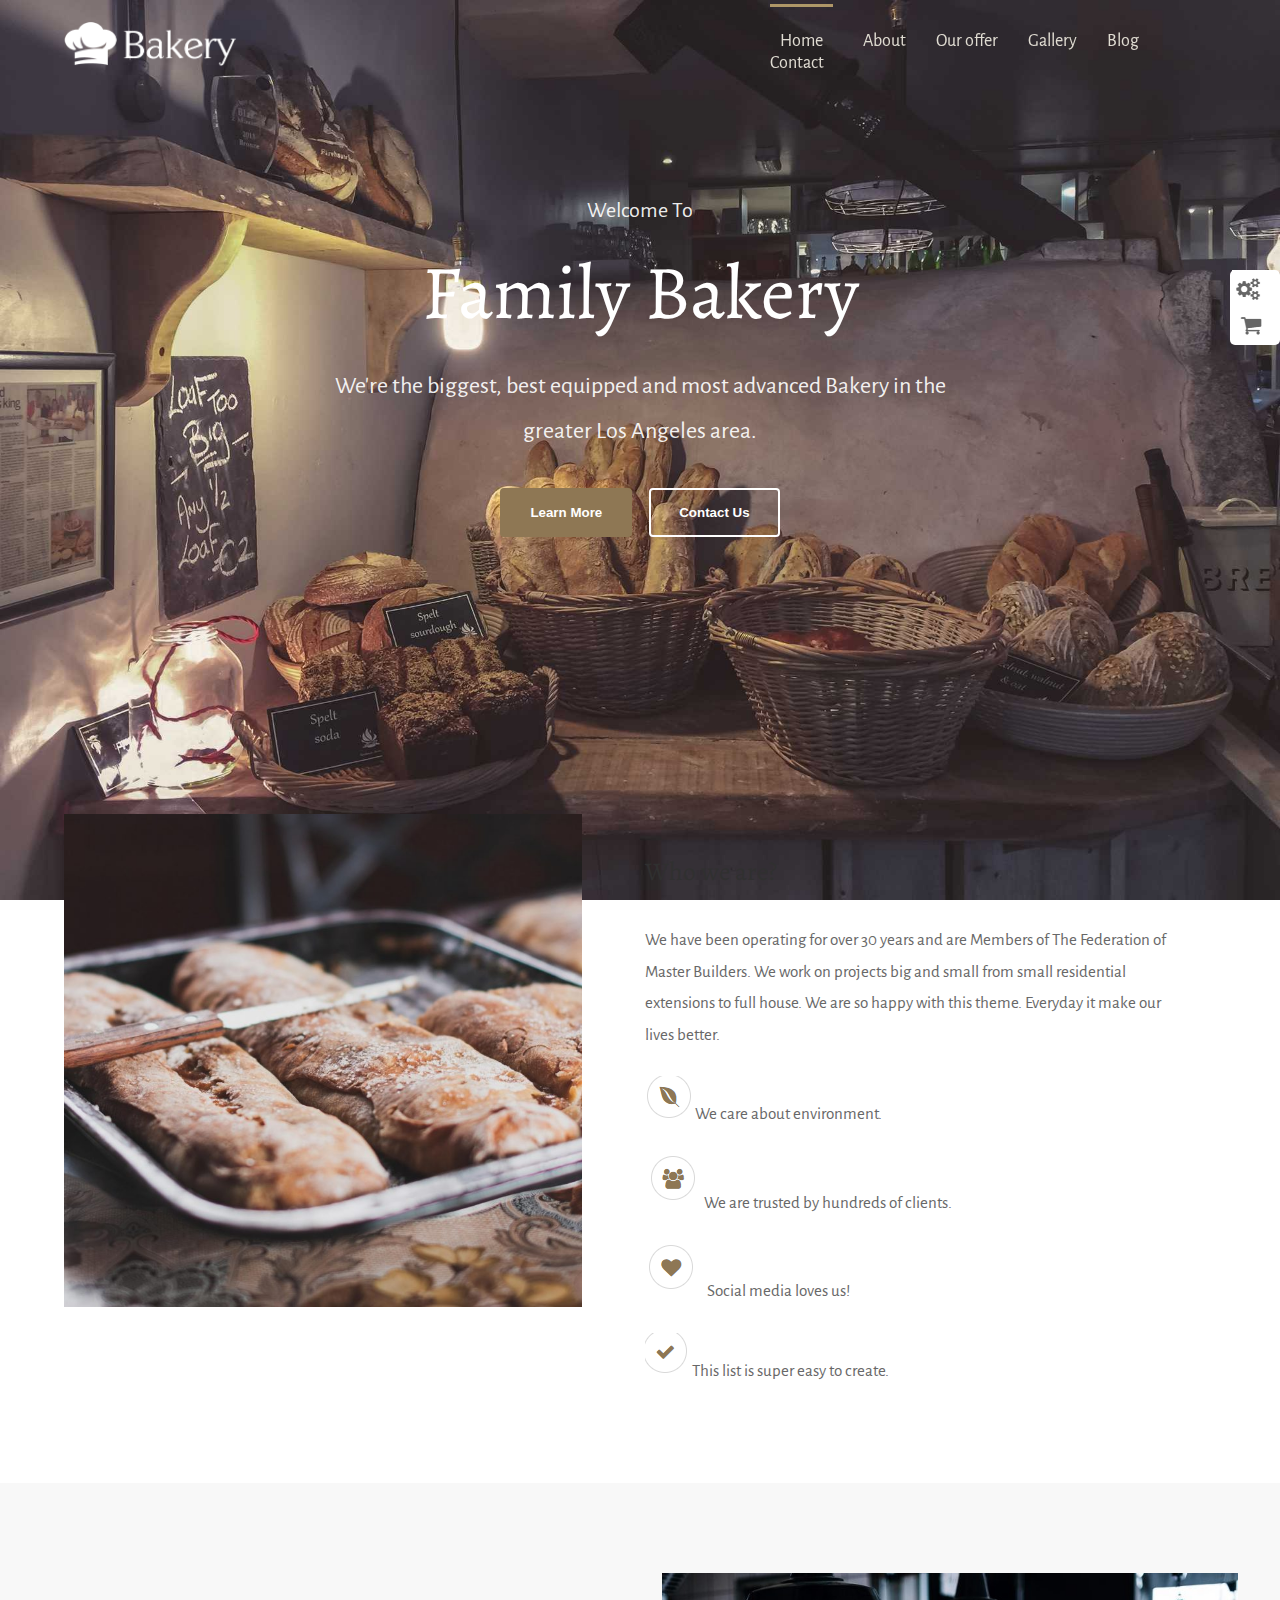
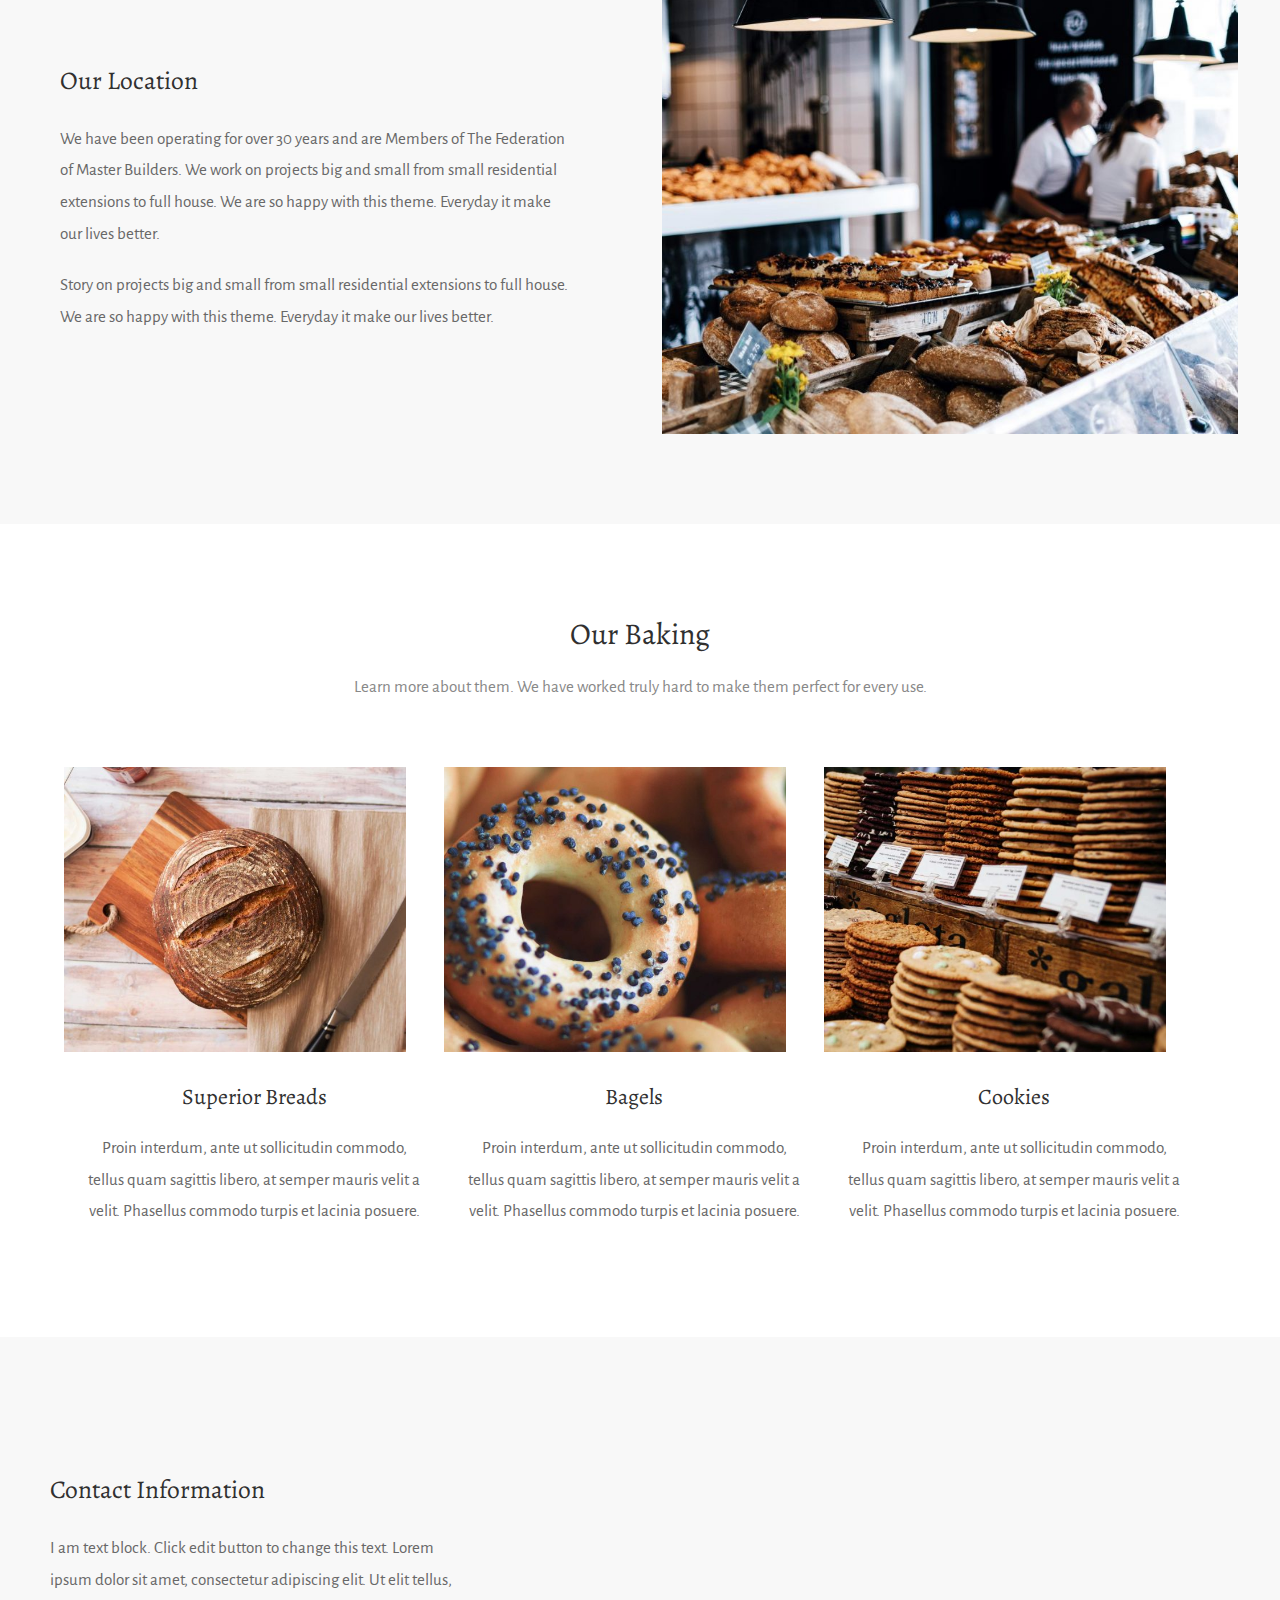
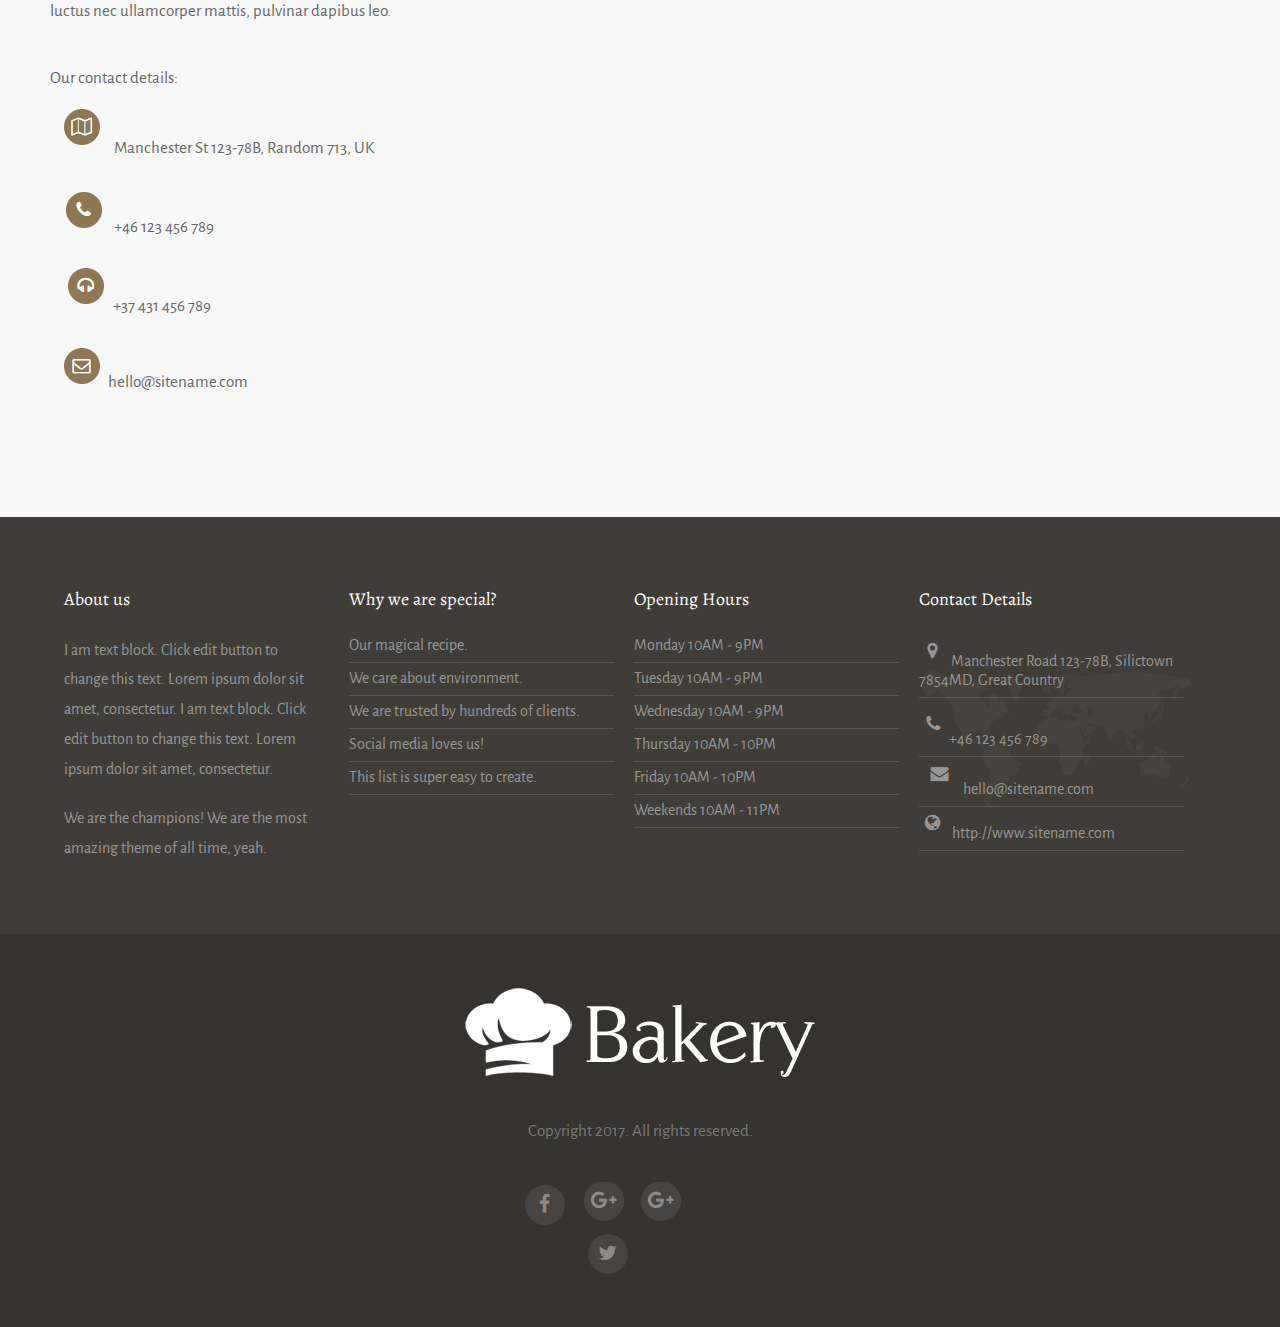
<file: index.html>
<html>

<head>
    <title>Engage Bakery</title>
    <link rel="preconnect" href="https://fonts.googleapis.com">
    <link rel="preconnect" href="https://fonts.gstatic.com" crossorigin>
    <link href="https://fonts.googleapis.com/css2?family=Alegreya&family=Alegreya+Sans&display=swap" rel="stylesheet">
    <link rel="stylesheet" href="CSS/style.css">
</head>

<body>
    <div class="home">
        <!------------------------------------Home Section Start ---------------------------------------------->
        <div class="home-page">
            <div class="nav-bar">
                <div class="nav-img">
                    <img src="images/bakery-light-1.png" alt="bakrey-icon">
                </div>
                <div class="nav-list">
                    <ul>
                        <li>
                            <a href="index.html" >
                                <span class="home-bar">Home</span>
                            </a>
                        </li>
                        <li>
                            <a href="about.html">About</a>
                        </li>
                        <li>
                            <a href="">Our offer</a>
                        </li>
                        <li>
                            <a href="">Gallery</a>
                        </li>
                        <li>
                            <a href="">Blog</a>
                        </li>
                        <li>
                            <a href="">Contact</a>
                        </li>
                        <div class="clr"></div>
                    </ul>
                </div>
                <div class="clr"></div>
            </div>
            <div class="home-content">
                <p class="welcome-sentence">Welcome To</p>
                <h1>Family Bakery</h1>
                <p class="sentence">We're the biggest, best equipped and most advanced Bakery in the greater Los Angeles
                    area.</p>
                <button class="btn-learn-more">Learn More</button>
                <button class="btn-contact-us">Contact Us</button>
            </div>
            <div class="slider">
                <ul>
                    <li>
                        <img src="images/fix pos 1.PNG" alt="">
                    </li>
                    <li>
                        <img src="images/fix pos 2.PNG" alt="">
                    </li>
                </ul>
            </div>
        </div>
        <!------------------------------------Home Section End ------------------------------------------------>
        <!------------------------------------Who we are Section Start ---------------------------------------->
        <div class="who-we-are-section">
            <div class="who-we-are-img">
                <img src="images/alexandru-stavrica-170390-800x760.jpg" alt="...">
            </div>
            <div class="who-we-are-content">
                <h2>Who we are?</h2>
                <p>We have been operating for over 30 years and are Members of The Federation of Master Builders. We
                    work on
                    projects big and small from small residential extensions to full house. We are so happy with this
                    theme.
                    Everyday it make our lives better.</p>
                <ul>
                    <li>
                        <img src="images/1.PNG" alt="..">
                        <span>We care about environment.</span>
                    </li>
                    <li>
                        <img src="images/Capture2.PNG" alt="..">
                        <span>We are trusted by hundreds of clients.</span>
                    </li>
                    <li>
                        <img src="images/3.PNG" alt="..">
                        <span>Social media loves us!</span>
                    </li>
                    <li>
                        <img src="images/4.PNG" alt="..">
                        <span>This list is super easy to create.</span>
                    </li>
                </ul>
            </div>
            <div class="clr"></div>
        </div>
        <!------------------------------------Who we are Section End ------------------------------------------>
        <!------------------------------------Our Location Section Start -------------------------------------->
        <div class="our-location">
            <div class="our-location-content">
                <h2>Our Location</h2>
                <p class="p1">We have been operating for over 30 years and are Members of The Federation of Master
                    Builders. We
                    work on projects big and small from small residential extensions to full house. We are so happy with
                    this theme. Everyday it make our lives better.</p>
                <p>Story on projects big and small from small residential extensions to full house. We are so happy with
                    this theme. Everyday it make our lives better.</p>
            </div>
            <div class="our-location-img">
                <img src="images/full-2-800x640.jpg" alt="....">
            </div>
            <div class="clr"></div>
        </div>
        <!------------------------------------Our Location Section End ---------------------------------------->
        <!------------------------------------Our Baking Section Start ---------------------------------------->
        <div class="our-baking">
            <div class="our-baking-headings">
                <h3>Our Baking</h3>
                <p>Learn more about them. We have worked truly hard to make them perfect for every use.</p>
            </div>
            <div class="our-baking-components">
                <div class="component">
                    <img src="images/ben-garratt-134774-600x500.jpg" alt="..">
                    <h4>Superior Breads</h4>
                    <p>Proin interdum, ante ut sollicitudin commodo, tellus quam sagittis libero, at semper mauris velit
                        a velit. Phasellus commodo turpis et lacinia posuere.</p>
                </div>
                <div class="component">
                    <img src="images/stas-ovsky-123540-600x500.jpg" alt="..">
                    <h4>Bagels</h4>
                    <p>Proin interdum, ante ut sollicitudin commodo, tellus quam sagittis libero, at semper mauris velit
                        a velit. Phasellus commodo turpis et lacinia posuere.</p>
                </div>
                <div class="component">
                    <img src="images/clem-onojeghuo-206832-600x500.jpg" alt="..">
                    <h4>Cookies</h4>
                    <p>Proin interdum, ante ut sollicitudin commodo, tellus quam sagittis libero, at semper mauris velit
                        a velit. Phasellus commodo turpis et lacinia posuere.</p>
                </div>
                <div class="clr"></div>
            </div>


        </div>
        <!------------------------------------Our Baking Section End ----------------------------------------->
        <!------------------------------------Contact Ingormation Section Start ------------------------------>
        <div class="contact-information">
            <div class="contact-information-content">
                <h2>Contact Information</h2>
                <p class="p1">I am text block. Click edit button to change this text. Lorem ipsum dolor sit amet,
                    consectetur
                    adipiscing elit. Ut elit tellus, luctus nec ullamcorper mattis, pulvinar dapibus leo.</p>
                <p class="p2">Our contact details:</p>
                <ul>
                    <li>
                        <img src="images/Capture5.PNG" alt="..">
                        <span>Manchester St 123-78B, Random 713, UK</span>
                    </li>
                    <li>
                        <img src="images/Capture6.PNG" alt="..">
                        <span>+46 123 456 789</span>
                    </li>
                    <li>
                        <img src="images/7.PNG" alt="..">
                        <span>+37 431 456 789</span>
                    </li>
                    <li>
                        <img src="images/8.PNG" alt="...">
                        <span>hello@sitename.com</span>
                    </li>
                </ul>
            </div>
            <div class="contact-information-map">
                <iframe
                    src="https://www.google.com/maps/embed?pb=!1m23!1m12!1m3!1d110618.19375639159!2d31.345966932965915!3d29.955897279331143!2m3!1f0!2f0!3f0!3m2!1i1024!2i768!4f13.1!4m8!3e6!4m0!4m5!1s0x1458396cc1e9b295%3A0x3de99442f2961af0!2zWDc0Rys5OTfYjCAyMDDYjCDZhdi52KfYr9mKINin2YTYs9ix2KfZitin2Kog2KfZhNi62LHYqNmK2KnYjCDZgtiz2YUg2KfZhNmF2LnYp9iv2YrYjCDZhdit2KfZgdi42Kkg2KfZhNmC2KfZh9ix2KnigKwgNDIxMzAzMA!3m2!1d29.955923!2d31.275919!5e0!3m2!1sar!2seg!4v1687269043169!5m2!1sar!2seg"
                    width="620" height="560" style="border:0;" allowfullscreen="" loading="lazy"
                    referrerpolicy="no-referrer-when-downgrade"></iframe>
            </div>
            <div class="clr"></div>
        </div>
        <!------------------------------------Contact Ingormation Section End -------------------------------->
        <!------------------------------------Last Section Start --------------------------------------------->
        <div class="last-section">
            <div class="members">
                <div class="member">
                    <h4>About us</h4>
                    <p class="p1">I am text block. Click edit button to change this text. Lorem ipsum dolor sit amet,
                        consectetur. I am
                        text block. Click edit button to change this text. Lorem ipsum dolor sit amet, consectetur.</p>
                    <p>We are the champions! We are the most amazing theme of all time, yeah.</p>
                </div>
                <div class="member">
                    <h4>Why we are special?</h4>
                    <ul>
                        <li>Our magical recipe.</li>
                        <li>We care about environment.</li>
                        <li>We are trusted by hundreds of clients.</li>
                        <li>Social media loves us!</li>
                        <li>This list is super easy to create.</li>
                    </ul>
                </div>
                <div class="member">
                    <h4>Opening Hours</h4>
                    <ul>
                        <li>Monday 10AM - 9PM</li>
                        <li>Tuesday 10AM - 9PM</li>
                        <li>Wednesday 10AM - 9PM</li>
                        <li>Thursday 10AM - 10PM</li>
                        <li>Friday 10AM - 10PM</li>
                        <li>Weekends 10AM - 11PM</li>
                    </ul>
                </div>
                <div class="member bg-img ">
                    <div class="layer pos">
                        <img src="images/contact-details-map (1).png" alt="">
                    </div>
                    <h4>Contact Details</h4>
                    <ul>
                        <li>
                            <img src="images/9.PNG" alt="...">
                            <span>Manchester Road 123-78B, Silictown 7854MD, Great Country</span>
                        </li>
                        <li>
                            <img src="images/10.PNG" alt="..">
                            <span>+46 123 456 789</span>
                        </li>
                        <li>
                            <img src="images/11.PNG" alt="..">
                            <span>hello@sitename.com</span>
                        </li>
                        <li>
                            <img src="images/12.PNG" alt="..">
                            <span>http://www.sitename.com</span>
                        </li>
                    </ul>
                </div>
                <div class="clr"></div>
            </div>
        </div>
        <!------------------------------------Last Section End ----------------------------------------------->
        <!------------------------------------Footer Start---------------------------------------------------->
        <div class="footer">
            <img src="images/bakery-light-1.png" alt="..">
            <p>Copyright 2017. All rights reserved.</p>
            <ul>
                <li>
                    <img src="images/13.PNG" alt="..">
                </li>
                <li>
                    <img src="images/ca.PNG" alt="">
                </li>
                <li>
                    <img src="images/ca.PNG" alt="">
                </li>
                <li>
                    <img src="images/16.PNG" alt="">
                </li>
                <div class="clr"></div>
            </ul>
        </div>
        <!------------------------------------Footer End---------------------------------------------------->
    </div>



</body>

</html>
</file>
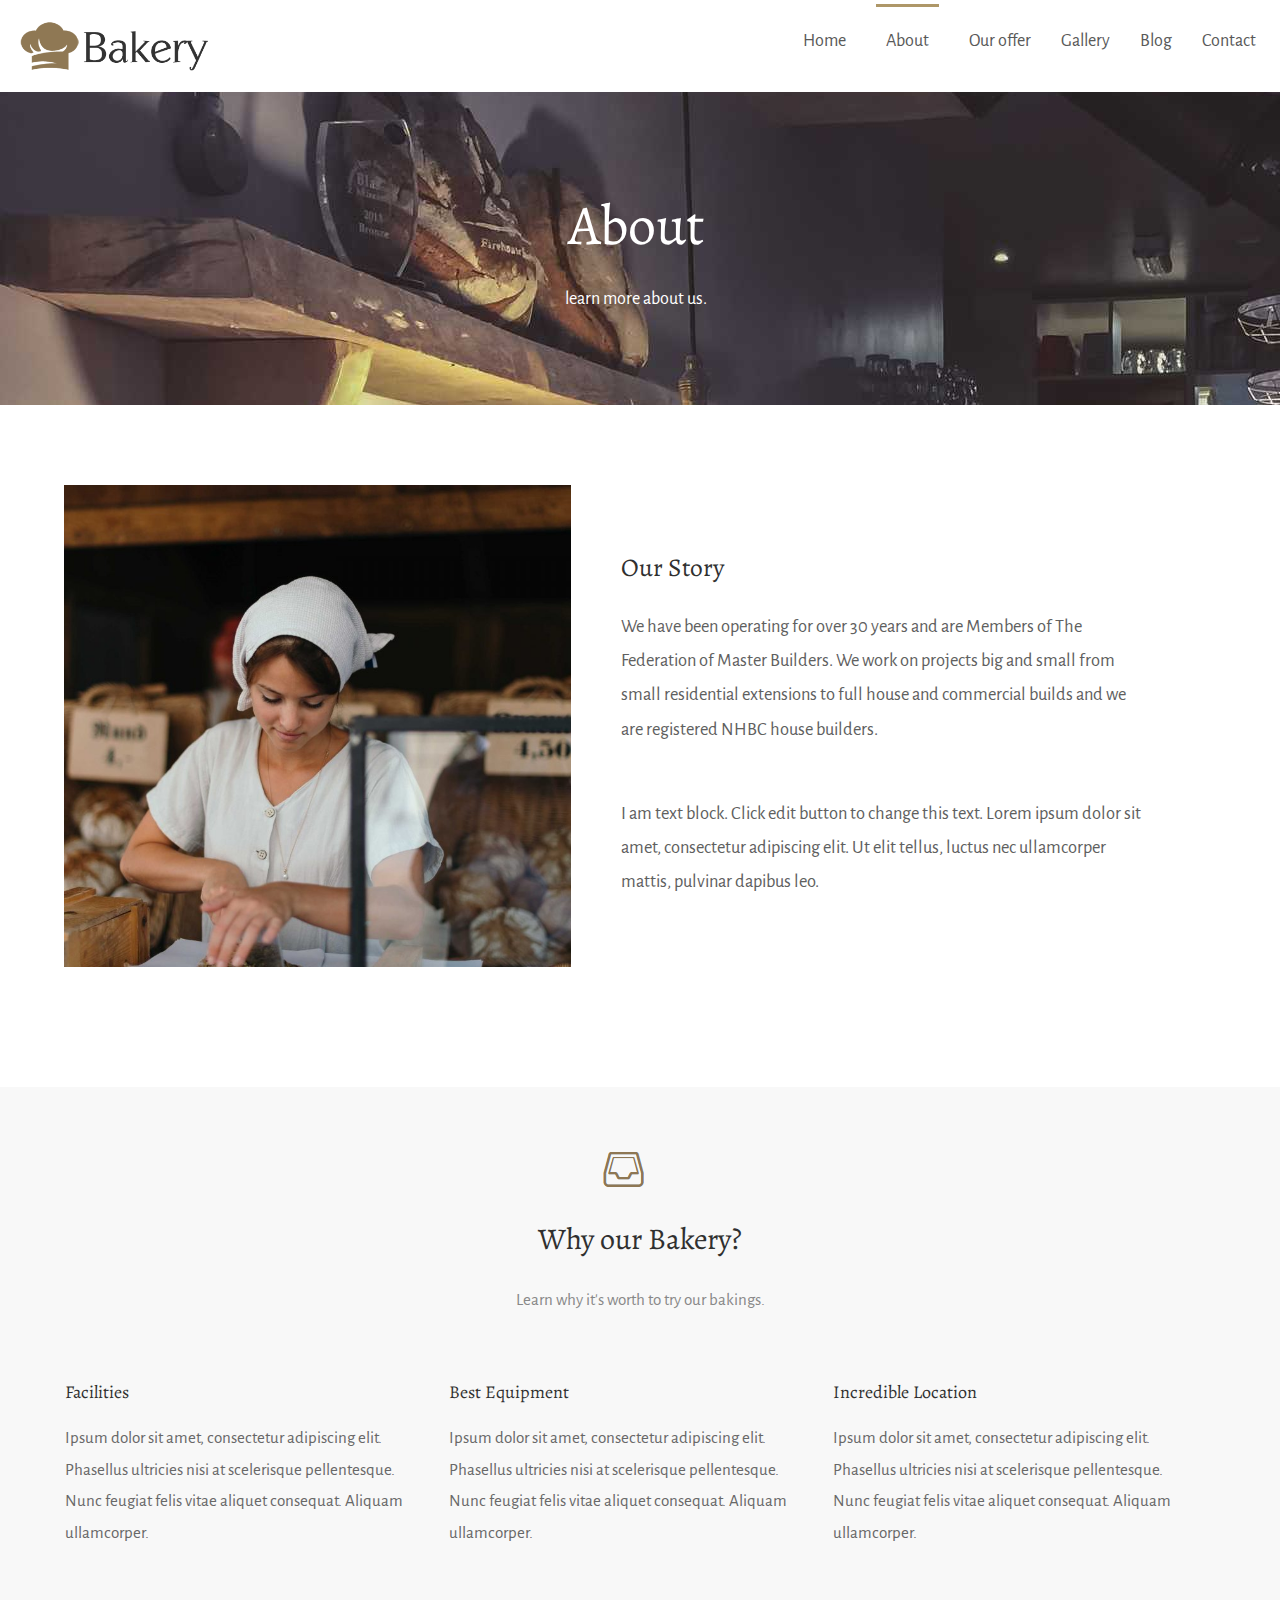
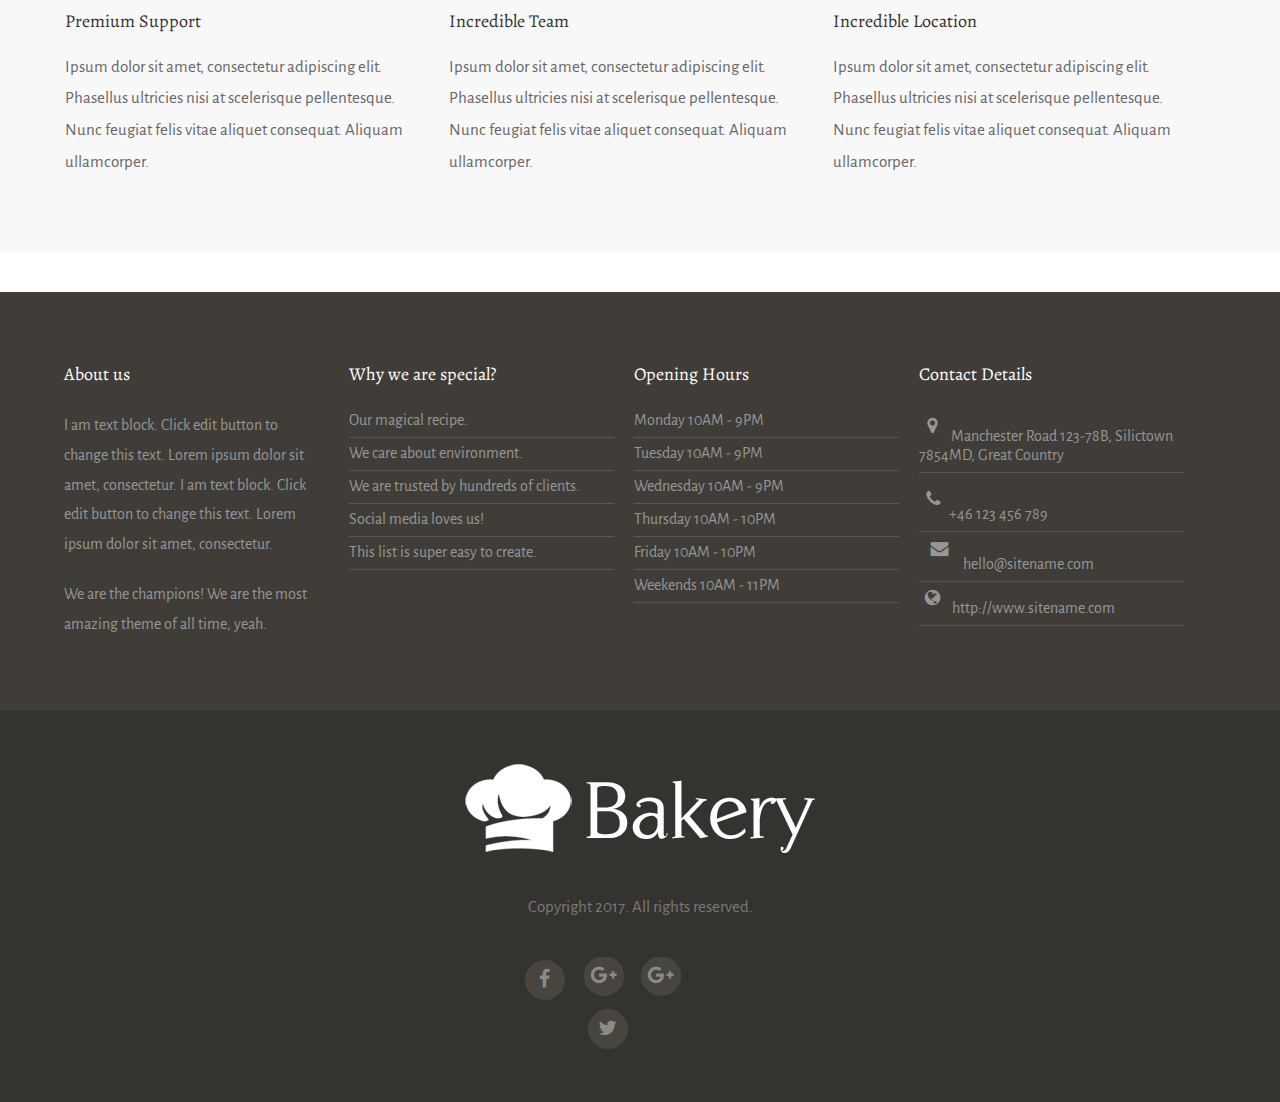
<file: about.html>
<html>

<head>
    <title>About - Engage Bakery</title>
    <link rel="preconnect" href="https://fonts.googleapis.com">
    <link rel="preconnect" href="https://fonts.gstatic.com" crossorigin>
    <link href="https://fonts.googleapis.com/css2?family=Alegreya&family=Alegreya+Sans&display=swap" rel="stylesheet">
    <link rel="stylesheet" href="CSS/about.css">
    <link rel="stylesheet" href="CSS/style.css">
</head>

<body>
    <div class="about">
        <div class="about-first-section">
            <div class="nav-bar">
                <div class="nav-img">
                    <img src="images/bakery-color.png" alt="bakrey-icon">
                </div>
                <div class="nav-list">
                    <ul>
                        <li>
                            <a href="index.html">Home</a>
                        </li>
                        <li>
                            <a href="about.html">
                                <span class="about-bar">About</span>
                            </a>
                        </li>
                        <li>
                            <a href="">Our offer</a>
                        </li>
                        <li>
                            <a href="">Gallery</a>
                        </li>
                        <li>
                            <a href="">Blog</a>
                        </li>
                        <li>
                            <a href="">Contact</a>
                        </li>
                        <div class="clr"></div>
                    </ul>
                </div>
                <div class="clr"></div>
            </div>
            <div class="about-first-section-content">
                <h1>About</h1>
                <p>learn more about us.</p>
            </div>
            <div class="clr"></div>
        </div>

        <!------------------------------- Our story section start ------------------------------------->
        <div class="our-story-section">
            <div class="our-story-img">
                <img src="images/roman-kraft-56589-800x760.jpg" alt="...">
            </div>
            <div class="our-story-content">
                <h2>Our Story</h2>
                <p class="p1"> We have been operating for over 30 years and are Members of The Federation of Master
                    Builders. We
                    work on projects big and small from small residential extensions to full house and commercial builds
                    and we are registered NHBC house builders.</p>
                <p>I am text block. Click edit button to change this text. Lorem ipsum dolor sit amet, consectetur
                    adipiscing elit. Ut elit tellus, luctus nec ullamcorper mattis, pulvinar dapibus leo.</p>
            </div>
            <div class="clr"></div>
        </div>
        <!------------------------------- Our story section End ------------------------------------->
        <!------------------------------- Why our bakery section start ------------------------------>
        <div class="why-our-baking">
            <div class="why-our-baking-headings">
                <img src="images/Captureout.PNG" alt="..">
                <h3>Why our Bakery?</h3>
                <p>Learn why it's worth to try our bakings.</p>
            </div>
            <div class="why-our-baking-members">
                <div class="member">
                    <h5>Facilities</h5>
                    <p>Ipsum dolor sit amet, consectetur adipiscing elit. Phasellus ultricies nisi at scelerisque
                        pellentesque. Nunc feugiat felis vitae aliquet consequat. Aliquam ullamcorper.</p>
                </div>
                <div class="member">
                    <h5>Best Equipment</h5>
                    <p>Ipsum dolor sit amet, consectetur adipiscing elit. Phasellus ultricies nisi at scelerisque
                        pellentesque. Nunc feugiat felis vitae aliquet consequat. Aliquam ullamcorper.</p>
                </div>
                <div class="member">
                    <h5>Incredible Location</h5>
                    <p>Ipsum dolor sit amet, consectetur adipiscing elit. Phasellus ultricies nisi at scelerisque
                        pellentesque. Nunc feugiat felis vitae aliquet consequat. Aliquam ullamcorper.</p>
                </div>
                <div class="member">
                    <h5>Premium Support</h5>
                    <p>Ipsum dolor sit amet, consectetur adipiscing elit. Phasellus ultricies nisi at scelerisque
                        pellentesque. Nunc feugiat felis vitae aliquet consequat. Aliquam ullamcorper.</p>
                </div>
                <div class="member">
                    <h5>Incredible Team</h5>
                    <p>Ipsum dolor sit amet, consectetur adipiscing elit. Phasellus ultricies nisi at scelerisque
                        pellentesque. Nunc feugiat felis vitae aliquet consequat. Aliquam ullamcorper.</p>
                </div>
                <div class="member">
                    <h5>Incredible Location</h5>
                    <p>Ipsum dolor sit amet, consectetur adipiscing elit. Phasellus ultricies nisi at scelerisque
                        pellentesque. Nunc feugiat felis vitae aliquet consequat. Aliquam ullamcorper.</p>
                </div>
                <div class="clr"></div>
            </div>
        </div>
        <!------------------------------- Why our bakery section End ------------------------------>
        <!------------------------------------Last Section Start --------------------------------------------->
        <div class="last-section">
            <div class="members">
                <div class="member">
                    <h4>About us</h4>
                    <p class="p1">I am text block. Click edit button to change this text. Lorem ipsum dolor sit amet,
                        consectetur. I am
                        text block. Click edit button to change this text. Lorem ipsum dolor sit amet, consectetur.</p>
                    <p>We are the champions! We are the most amazing theme of all time, yeah.</p>
                </div>
                <div class="member">
                    <h4>Why we are special?</h4>
                    <ul>
                        <li>Our magical recipe.</li>
                        <li>We care about environment.</li>
                        <li>We are trusted by hundreds of clients.</li>
                        <li>Social media loves us!</li>
                        <li>This list is super easy to create.</li>
                    </ul>
                </div>
                <div class="member">
                    <h4>Opening Hours</h4>
                    <ul>
                        <li>Monday 10AM - 9PM</li>
                        <li>Tuesday 10AM - 9PM</li>
                        <li>Wednesday 10AM - 9PM</li>
                        <li>Thursday 10AM - 10PM</li>
                        <li>Friday 10AM - 10PM</li>
                        <li>Weekends 10AM - 11PM</li>
                    </ul>
                </div>
                <div class="member bg-img">
                    <h4>Contact Details</h4>
                    <ul>
                        <li>
                            <img src="images/9.PNG" alt="...">
                            <span>Manchester Road 123-78B, Silictown 7854MD, Great Country</span>
                        </li>
                        <li>
                            <img src="images/10.PNG" alt="..">
                            <span>+46 123 456 789</span>
                        </li>
                        <li>
                            <img src="images/11.PNG" alt="..">
                            <span>hello@sitename.com</span>
                        </li>
                        <li>
                            <img src="images/12.PNG" alt="..">
                            <span>http://www.sitename.com</span>
                        </li>
                    </ul>
                </div>
                <div class="clr"></div>
            </div>
        </div>
        <!------------------------------------Last Section End ----------------------------------------------->
        <!------------------------------------Footer Start---------------------------------------------------->
        <div class="footer">
            <img src="images/bakery-light-1.png" alt="..">
            <p>Copyright 2017. All rights reserved.</p>
            <ul>
                <li>
                    <img src="images/13.PNG" alt="..">
                </li>
                <li>
                    <img src="images/ca.PNG" alt="">
                </li>
                <li>
                    <img src="images/ca.PNG" alt="">
                </li>
                <li>
                    <img src="images/16.PNG" alt="">
                </li>
                <div class="clr"></div>
            </ul>
        </div>
        <!------------------------------------Footer End---------------------------------------------------->

    </div>
</body>

</html>
</file>
<file: CSS/style.css>
*{
    margin: 0px;
    padding: 0px;
}
body{
    font-family: 'Alegreya Sans', sans-serif;
    font-size: 17px;
}
p{
    line-height: 1.86em;
}
/************************************* Home Section Start **************************************************/
.home{
    background-image: url(../images/drew-coffman-1872.jpg);
    background-size: 100% 100%;
    background-position: center center;
    height: 100vh;
    margin-bottom: 30px;
}
.home-page {
    overflow: auto;
}
.nav-bar{
    padding: 20px 0px;
    width: 90%;
    position: fixed;
    top: 0px;
    left: 5%;
    z-index: 9999999999;
}
.nav-img{
    width: 15%;
    float: left;
}
.nav-img img{
    width: 100%;
}
.nav-list{
    width: 40%;
    float: right;
    padding: 10px 0px;
}
.nav-list ul li {
    float: left;
    list-style: none;
}
.nav-list a {
    text-decoration: none;
    color: #e0dcd2;
    padding: 0px 15px ;
    font-size: 18px;
    font-weight: normal;
}
.home-bar {
    padding: 25px 10px;
    border-top: 3px solid #ae9768;
}
.clr{
    clear: both;
}
.home-content{
    color: #fff;
    text-align: center;
    width: 52%;
    margin: 150px auto;
    padding: 40px 20px;
}
.home-content .welcome-sentence {
    margin: 0px 0px 10px;
    font-size: 22px;
    color: rgba(255,255,255, .92);
}
.home-content h1{
    font-size: 76px;
    font-weight: 400;
    margin: 0px 0px 20px;
    font-family: 'Alegreya', serif;
}
.home-content .sentence{
    font-size: 24px;
    margin: 10px 0px 35px;
    color: rgba(255,255,255, .92);
}
.home-content button{
    margin: 0px 7px 12px;
    padding: 15px 28px;
    border: none;
    color: #fff;
    border-radius: 4px;
    cursor: pointer;
    font-weight: 700;
}
.home-content .btn-learn-more{
    background-color: rgb(142, 119, 84);
    border: 2px solid rgb(142, 119, 84);
}
.home-content .btn-contact-us {
    background-color: transparent;
    border: 2px solid #fff;
}
.slider{
    background-color: #fff;
    width: 50px;
    position: fixed;
    top: 30%;
    right: 0px;
    border-radius: 5px;
    z-index: 99999999999;
}
.slider ul {
    list-style: none;
}
.slider img {
    padding-left: 2px;
}
/************************************* Home Section End **************************************************/
/************************************* Who we are Section Start *****************************************/
.who-we-are-section{
    width: 90%;
    margin: 40px auto;
    padding: 35px 5px;
}
.who-we-are-img {
    width: 45%;
    float: left;
}
.who-we-are-img img{
    width: 100%;
}
.who-we-are-content{
    padding: 40px 30px 0px;
    width: 47%;
    float: right;
}
.who-we-are-content h2 , .our-location-content h2 , .our-baking-headings h3 , 
.our-baking-components .component h4 , .contact-information-content h2 , .last-section h4{
    font-size: 25.5px;
    margin: 0px 0px 25px 0px;
    font-family: 'Alegreya', serif;
    font-weight: 400;
    color: #303030;
}
.who-we-are-content p{
    color: #686868;
    padding: 10px 0px 10px 0px;
}
.who-we-are-content ul {
    list-style: none;
}
.who-we-are-content ul li {
    margin: 0px 0px 2px ;
    padding: 15px 0px 15px 0px;
    color: #686868;
}
/************************************* Who We Are Section End ***********************************************/
/************************************* Our Location Start **************************************************/
.our-location{
    background-color: rgb(248, 248, 248);
    margin: 50px 0px ;
    padding: 90px 0px;
}
.our-location-content{
    width: 40%;
    float: left;
    padding: 90px 60px;
    color: #686868;
}
.our-location-content .p1 {
    margin: 0px 0px 20px;
}
.our-location-img{
    width: 45%;
    float: left;
    padding: 0px 30px;
}
.our-location-img img {
    width: 100%;
}
/************************************* Our Location End ******************************************************/
/************************************* Our Baking Start *****************************************************/
.our-baking{
    margin: 50px 0px ;
    padding: 40px 0px;
}
.our-baking-headings{
    text-align: center;
    color: #888;
}
.our-baking-headings h3{
    font-size: 30px;
    margin-bottom: 17px;
}
.our-baking-components{
    padding-top: 50px;
    width: 90%;
    margin: auto;
}
.our-baking-components .component{
    padding-top: 15px;
    width: 33%;
    float: left;
}
.our-baking-components .component img{
    width: 90%;
}
.our-baking-components .component h4 {
    text-align: center;
    margin: 30px 0px 0px 0px;
    font-size: 22px;
}
.our-baking-components .component p {
    text-align: center;
    padding: 20px;
    color: #686868;
}
/************************************* Our Baking End *******************************************************/
/************************************* Contact Information Start *******************************************/
.contact-information {
    background-color: #f8f8f8;
    margin: 50px 0px 0px 0px ;
    padding: 60px 0px;
    color: #686868;
}
.contact-information-content{
    padding: 50px;
    width: 40%;
    float: left;
}
.contact-information-content h2{
    margin: 25px 0px 25px;
}
.contact-information-content .p1{
    width: 80%;
    padding-bottom: 35px;
}
.contact-information-content ul {
    list-style: none;
}
.contact-information-content ul li {
    padding: 15px 0px 15px 10px ;
}
.contact-information-map{
    width: 50%;
    float: left;
    padding: 30px 0px 0px 0px ;
}

/************************************* Contact Information Start *********************************************/
.last-section{
    background-color: rgb(64, 61, 56);
    padding: 50px 0px;
    color: #969696;
    position: relative;
}
.last-section h4 {
    margin: 0px 0px 25px;
    font-size: 18px;
    color: #fff;
}
.last-section ul{
    list-style: none;
}
.last-section ul li {
    margin: 0px 0px 6px;
    padding: 0px 0px 7px;
    border-bottom: 0.5px solid #9696964d;
}
.last-section .members{
    width: 90%;
    margin: auto;
    color: #969696;
    font-size: 16px;
}
.last-section .member{
    padding: 20px 20px 20px 0px  ;
    width: 23%;
    float: left;
}
.last-section .member .p1 {
    margin: 0px 0px 20px;
    padding-right: 15px;
}
.last-section .pos{
    position: absolute;
    top: 150px;
    opacity: 0.1;
}

/************************************* Contact Information End *********************************************/
/************************************* Footer Start *******************************************************/
.footer{
    color: #797979;
    background-color: #353330;
    text-align: center;
    padding: 50px 0px 40px;
}
.footer p{
    margin: 35px 0px 15px 0px ;
}
.footer ul { 
    margin: 15px 0px 0px ;
    padding: 20px 0px 0px ;
    list-style: none;
    width: 19%;
    margin: auto;
}
.footer ul li { 
    float: left;
    margin: 0px 10px 0px 0px ;
}
/************************************* Footer End *******************************************************/

/************************************* Media Query *****************************************************/
@media screen and (max-width:600px) {
/************************************* Who we are Section Start *****************************************/
.who-we-are-section{
    margin: 10px;
    padding: 10px 5px;
}
.who-we-are-img {
    width: 100%;
}
.who-we-are-content{
    padding: 40px 0px 0px;
    width: 100%;
}
/************************************* Who We Are Section End ***********************************************/
}
@media screen and (min-width:601px) and (max-width:768px) {
/************************************* Who we are Section Start *****************************************/
.who-we-are-section{
    margin: 10px;
    padding: 10px 30px;
}
.who-we-are-img {
    width: 90%;
}
.who-we-are-content{
    padding: 40px 0px 0px;
    width: 100%;
}
/************************************* Who We Are Section End ***********************************************/
}
@media screen and (min-width:769px) and (max-width:992px) {
/************************************* Who we are Section Start *****************************************/
.who-we-are-section{
    margin: 10px;
    padding: 10px 30px;
}
.who-we-are-img {
    width: 50%;
    float: left;
    padding-top: 50px;
}
.who-we-are-img img{
    width: 80%;
}
.who-we-are-content{
    padding: 0px 0px 0px;
    width: 50%;
    float: right;
}
/************************************* Who We Are Section End ***********************************************/
}
</file>
<file: CSS/about.css>
*{
    margin: 0px;
    padding: 0px;
}
body{
    font-family: 'Alegreya Sans', sans-serif;
    font-size: 17px;
}
/************************************** Home section start ***************************************/
.about-first-section{
    background-image: url(../images/drew-coffman-1872.jpg);
    height: 45vh;
    position: relative;
}

.about-first-section .about-bar {
    padding: 25px 10px;
    border-top: 3px solid #ae9768;
}
.about-first-section  .nav-bar{
    padding: 20px 20px;
    width: 100%;
    position: fixed;
    top: 0px;
    left: 0px;
    right: 0px;
    z-index: 9999999999;
    background-color: #fff;
}

.about-first-section .nav-list a {
    color: #595959;
}
.about-first-section-content{
    text-align: center;
    position: absolute;
    top: 40%;
    left: 43%;
    padding: 15px;
    color: #fff;
}
.about-first-section-content p{
    font-size: 18px;
    padding: 20px 0px;
}
/************************************** our story section start ***************************************/
.our-story-section{
    margin: 40px;
    padding: 80px 5px ;
    width: 90%;
    margin: auto;  
}
.our-story-img{
    width: 44%;
    float: left;
}
.our-story-img img {
    width: 100%;
}
.our-story-content{
    width: 46%;
    float: left;
    padding: 55px 50px;
    color: #606060;
    font-size: 18.3872px;
}
.about-first-section-content h1 , .our-story-content h2 , .why-our-baking-headings h3 , 
.why-our-baking-members .member h5{
    font-size: 25.5px;
    font-family: 'Alegreya', serif;
    font-weight: 400;
    color: #303030;
    margin: 0px 0px 25px ;
    padding-top: 10px;
}
.about-first-section-content h1{
    font-size: 56px;
    color: #fff;
    margin: 0px;
}
.our-story-content .p1{
    margin-bottom: 50px;
}
.clr{
    clear: both;
}
/************************************** our story section end ***************************************/
/************************************** why our baking section start *******************************/
.why-our-baking{
    background-color: #f8f8f8;
    margin: 40px 0px;
    padding: 40px 50px ;
}
.why-our-baking-headings{
    text-align: center;
}
.why-our-baking-headings h3 {
    font-size: 30px;
}
.why-our-baking-headings p {
    color: #888888;
    font-size: 17px;
    margin: 17px 0px 0px;
}
.why-our-baking-members {
    padding-top: 40px;
}
.why-our-baking-members .member {
    width: 30%;
    float: left;
    margin: 15px 15px 35px 15px;
}
.why-our-baking-members .member h5{
    font-size: 18px;
    margin: 0px 0px 18px;
}
.why-our-baking-members .member p {
    color: #686868;
}
</file>
